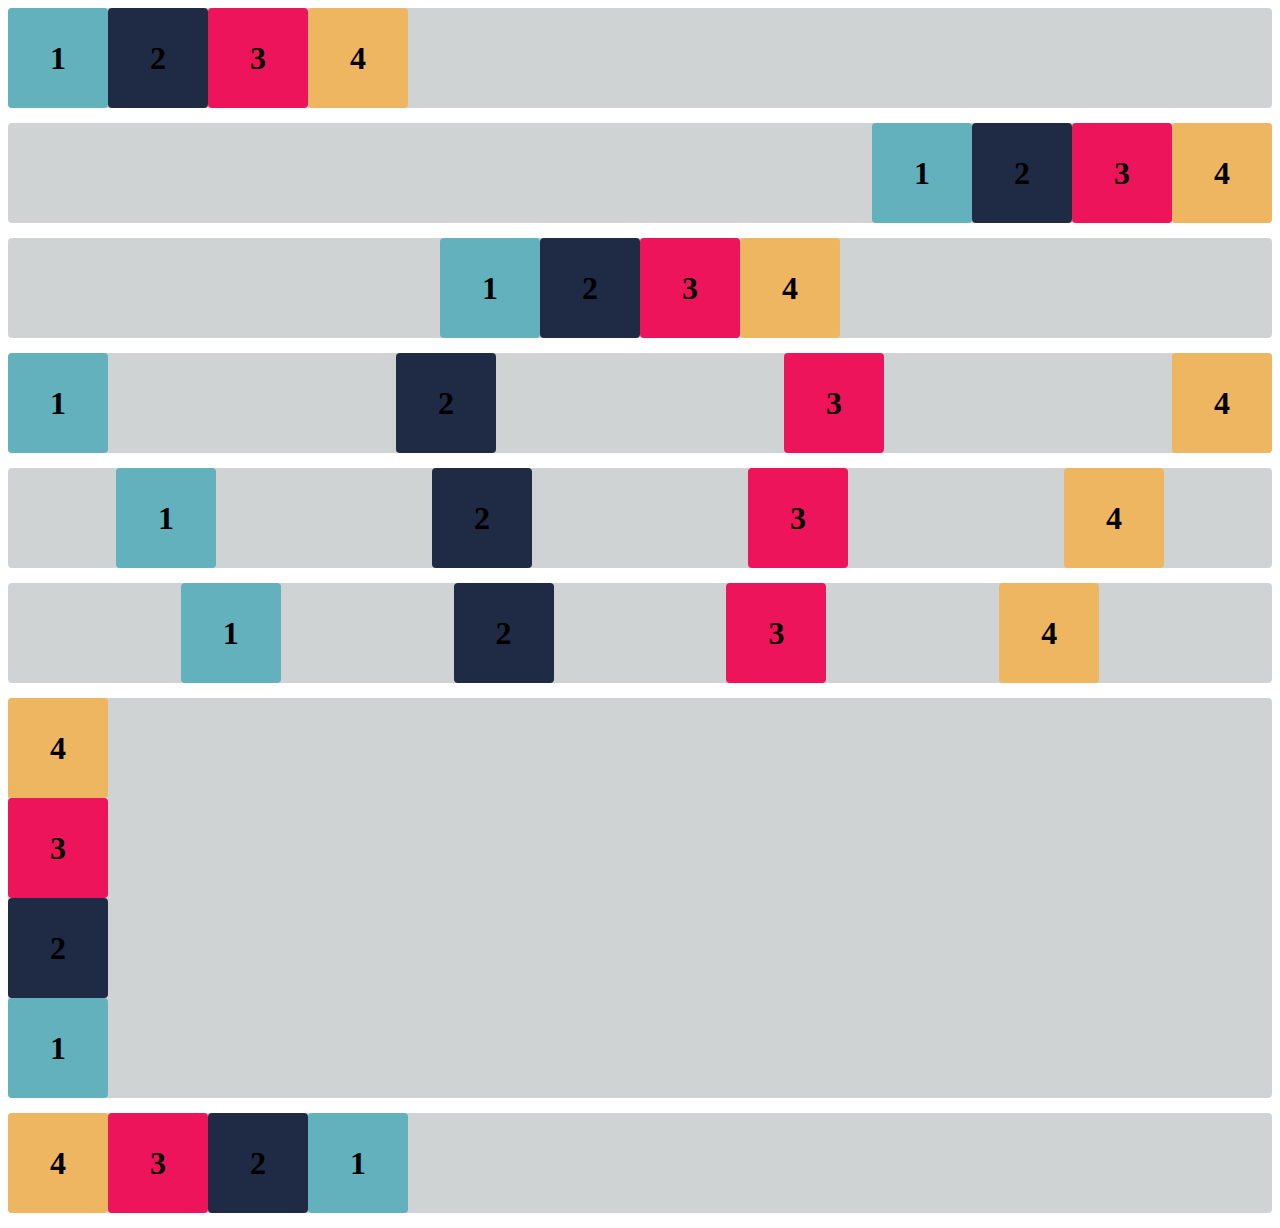
<file: EXERCICIO AULA 5/index.html>
<!DOCTYPE html>
<html lang="pt-BR">

<head>
    <meta charset="UTF-8">
    <meta http-equiv="X-UA-Compatible" content="IE=edge">
    <meta name="viewport" content="width=device-width, initial-scale=1.0">
    <title>Flex-box</title>
    <link rel="stylesheet" href="estilo.css">
</head>

<body>

    <div class="base container1">
        <div class="flex-item box1"><h1>1</h1></div>
        <div class="flex-item box2"><h1>2</h1></div>
        <div class="flex-item box3"><h1>3</h1></div>
        <div class="flex-item box4"><h1>4</h1></div>
    </div>
    <div class="base container2">
        <div class="flex-item box1"><h1>1</h1></div>
        <div class="flex-item box2"><h1>2</h1></div>
        <div class="flex-item box3"><h1>3</h1></div>
        <div class="flex-item box4"><h1>4</h1></div>
    </div>
    <div class="base container3">
        <div class="flex-item box1"><h1>1</h1></div>
        <div class="flex-item box2"><h1>2</h1></div>
        <div class="flex-item box3"><h1>3</h1></div>
        <div class="flex-item box4"><h1>4</h1></div>
    </div>
    <div class="base container4">
        <div class="flex-item box1"><h1>1</h1></div>
        <div class="flex-item box2"><h1>2</h1></div>
        <div class="flex-item box3"><h1>3</h1></div>
        <div class="flex-item box4"><h1>4</h1></div>
    </div>
    <div class="base container5">
        <div class="flex-item box1"><h1>1</h1></div>
        <div class="flex-item box2"><h1>2</h1></div>
        <div class="flex-item box3"><h1>3</h1></div>
        <div class="flex-item box4"><h1>4</h1></div>
    </div>
    <div class="base container6">
        <div class="flex-item box1"><h1>1</h1></div>
        <div class="flex-item box2"><h1>2</h1></div>
        <div class="flex-item box3"><h1>3</h1></div>
        <div class="flex-item box4"><h1>4</h1></div>
    </div>

    <div class="base container-exercicioB">
        <div class="flex-item box1"><h1>1</h1></div>
        <div class="flex-item box2"><h1>2</h1></div>
        <div class="flex-item box3"><h1>3</h1></div>
        <div class="flex-item box4"><h1>4</h1></div>
    </div>
    <div class="base container-desafio">
        <div class="flex-item box1"><h1>1</h1></div>
        <div class="flex-item box2"><h1>2</h1></div>
        <div class="flex-item box3"><h1>3</h1></div>
        <div class="flex-item box4"><h1>4</h1></div>
    </div>


</body>

</html>
</file>
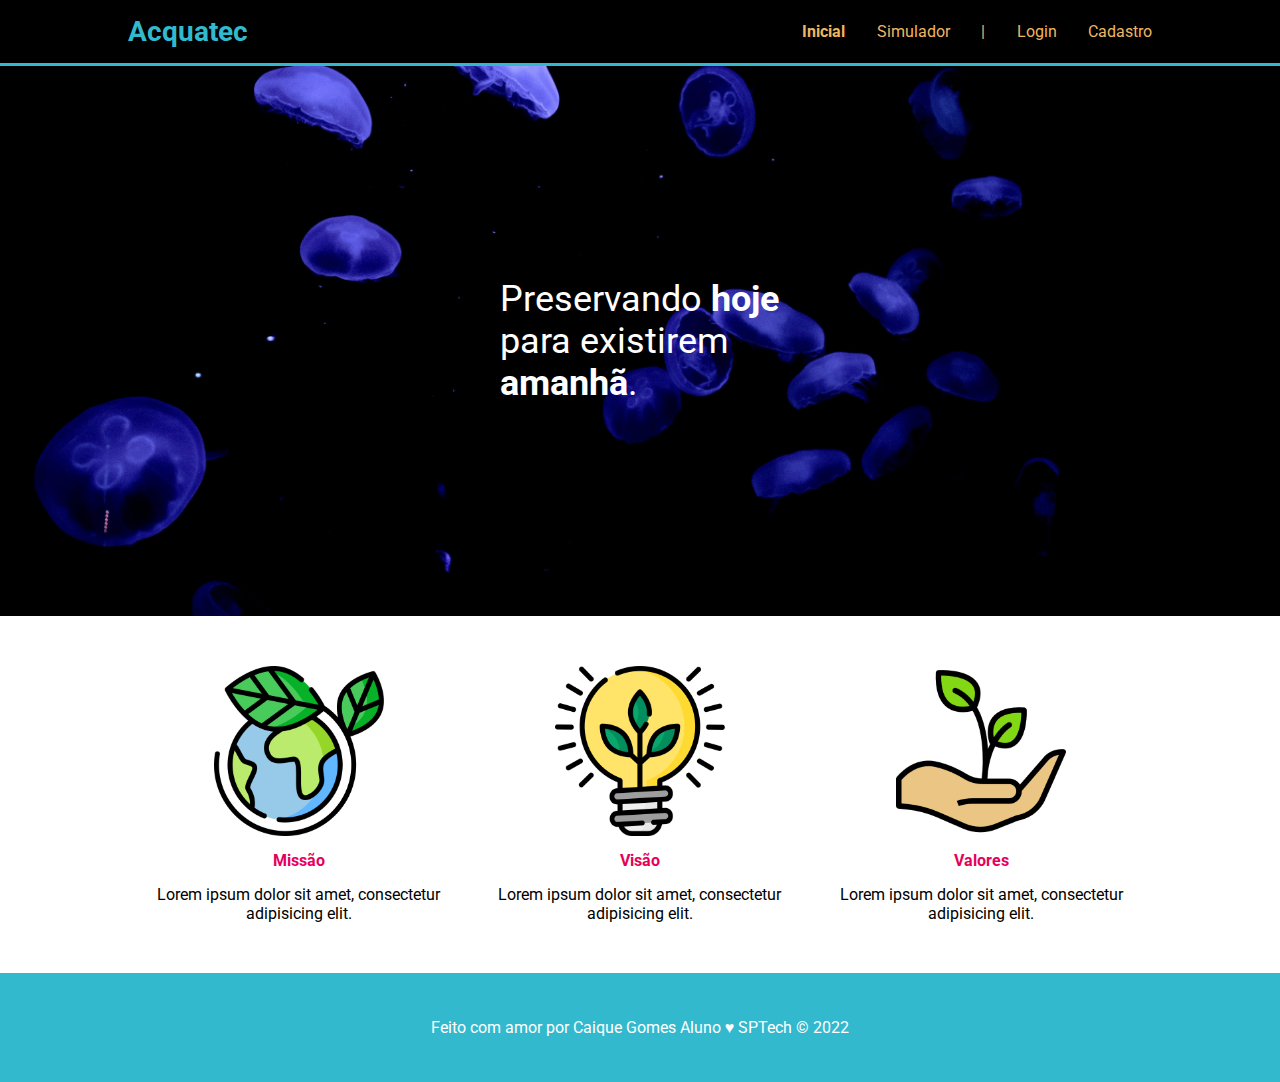
<file: EXERCICIOS _PI/EXERCICIO ACQUATEC/index.html>
<!DOCTYPE html>
<html lang="en">

<head>
  <meta charset="UTF-8" />
  <meta http-equiv="X-UA-Compatible" content="IE=edge" />
  <meta name="viewport" content="width=device-width, initial-scale=1.0" />
  <title>Acquatec</title>
  <link rel="stylesheet" href="css/estilo.css" />
  <link rel="stylesheet" href="css/estilo-gerais.css" />
  <link rel="preconnect" href="https://fonts.googleapis.com" />
  <link rel="preconnect" href="https://fonts.gstatic.com" crossorigin />
</head>

<body>
  <!--HEADER-->
  <header>
    <div class="container">
      <div class="titulo">
        <h1>Acquatec</h1>
      </div>

      <div class="navegacao">
        <ul>
          <li class="agora"><a href="index.html">Inicial</a></li>
          <li><a href="#">Simulador</a></li>
          <li>|</li>
          <li><a href="login.html">Login</a></li>
          <li><a href="cadastro.html">Cadastro</a></li>
        </ul>
      </div>
    </div>
  </header>
  <!--CONTEÚDO DA PÁGINA-->
  <main>
    <div class="banner">
      <div class="container">
        <p>Preservando <b>hoje</b> para existirem <b>amanhã</b>.</p>
      </div>
    </div>

    <div class="social">
      <div class="container">
        <div class="caixas">
          <div class="caixa">
            <img src="./css/assets/img/planet-earth_color.png" alt="Ícone da missão da Acquatec" />
            <h4>Missão</h4>
            <p>Lorem ipsum dolor sit amet, consectetur adipisicing elit.</p>
          </div>
          <div class="caixa">
            <img src="./css/assets/img/lightbulb_color.png" alt="Ícone da visão da Acquatec" />
            <h4>Visão</h4>
            <p>Lorem ipsum dolor sit amet, consectetur adipisicing elit.</p>
          </div>
          <div class="caixa">
            <img src="./css/assets/img/growth_color.png" alt="Ícone dos valores da Acquatec" />
            <h4>Valores</h4>
            <p>Lorem ipsum dolor sit amet, consectetur adipisicing elit.</p>
          </div>
        </div>
      </div>
    </div>
  </main>
  <!--RODAPÉ/FOOTER-->
  <footer>
    <div class="container">
      <p>Feito com amor por Caique Gomes Aluno &hearts; SPTech &copy; 2022</p>
    </div>
  </footer>
</body>

</html>
</file>
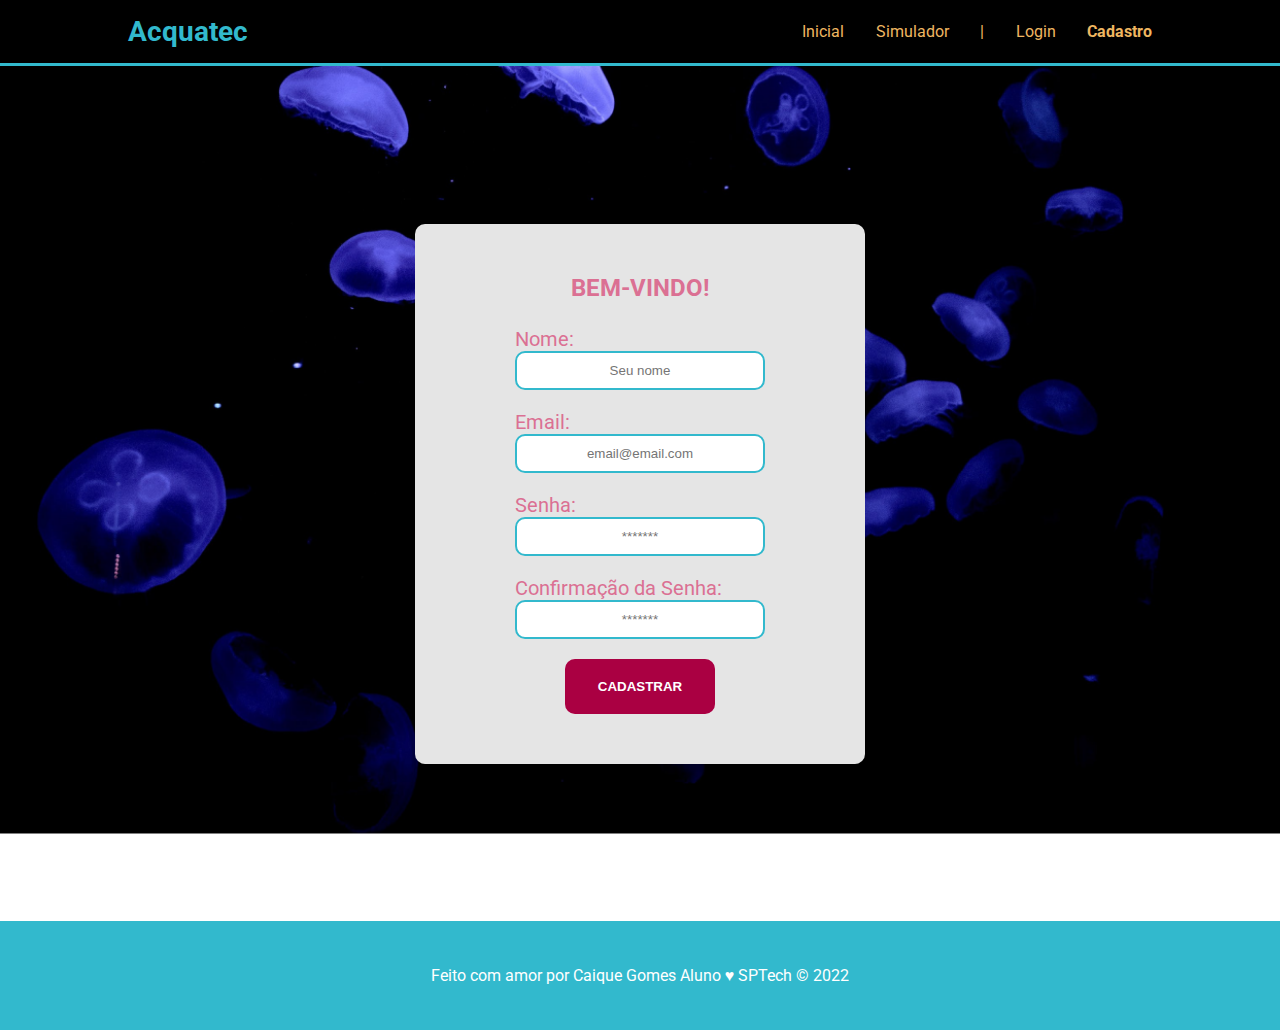
<file: EXERCICIOS _PI/EXERCICIO ACQUATEC/cadastro.html>
<!DOCTYPE html>
<html lang="en">

<head>
    <meta charset="UTF-8">
    <meta http-equiv="X-UA-Compatible" content="IE=edge">
    <meta name="viewport" content="width=device-width, initial-scale=1.0">
    <title>CADASTRO</title>
    <link rel="stylesheet" href="css/estilo-gerais.css" />
    <link rel="stylesheet" href="css/cadastro.css" />
</head>

<body>
    <!--HEADER-->
    <header>
        <div class="container">
            <div class="titulo">
                <h1>Acquatec</h1>
            </div>

            <div class="navegacao">
                <ul>
                    <li><a href="index.html">Inicial</a></li>
                    <li><a href="#">Simulador</a></li>
                    <li>|</li>
                    <li><a href="login.html">Login</a></li>
                    <li class="agora"><a href="cadastro.html">Cadastro</a></li>
                </ul>
            </div>
        </div>
    </header>
    <!--CONTEÚDO DA PÁGINA-->
    <main>
        <section class="banner">
            <div class="container">
                <div class="caixa-formulario">
                    <h2>BEM-VINDO!</h2>
                    <div class="campo">
                        <label for="nome">Nome:</label>
                        <input type="nome" name="nome" id="nome" placeholder="Seu nome" style="text-align:center" />
                    </div>
                    <div class="campo">
                        <label for="email">Email:</label>
                        <input type="email" name="email" id="email" placeholder="email@email.com"
                            style="text-align:center" />
                    </div>
                    <div class="campo">
                        <label for="senha">Senha:</label>
                        <input type="password" name="senha" id="senha" placeholder="*******"
                            style="text-align:center" />
                    </div>
                    <div class="campo">
                        <label for="senha">Confirmação da Senha:</label>
                        <input type="password" name="senha" id="senha" placeholder="*******"
                            style="text-align:center" />
                    </div>
                    <button>CADASTRAR</button>
                </div>
            </div>
        </section>
    </main>
    <!--RODAPÉ/FOOTER-->
    <footer>
        <div class="container">
            <p>Feito com amor por Caique Gomes Aluno &hearts; SPTech &copy; 2022</p>
        </div>
    </footer>
</body>

</html>

</body>

</html>
</file>
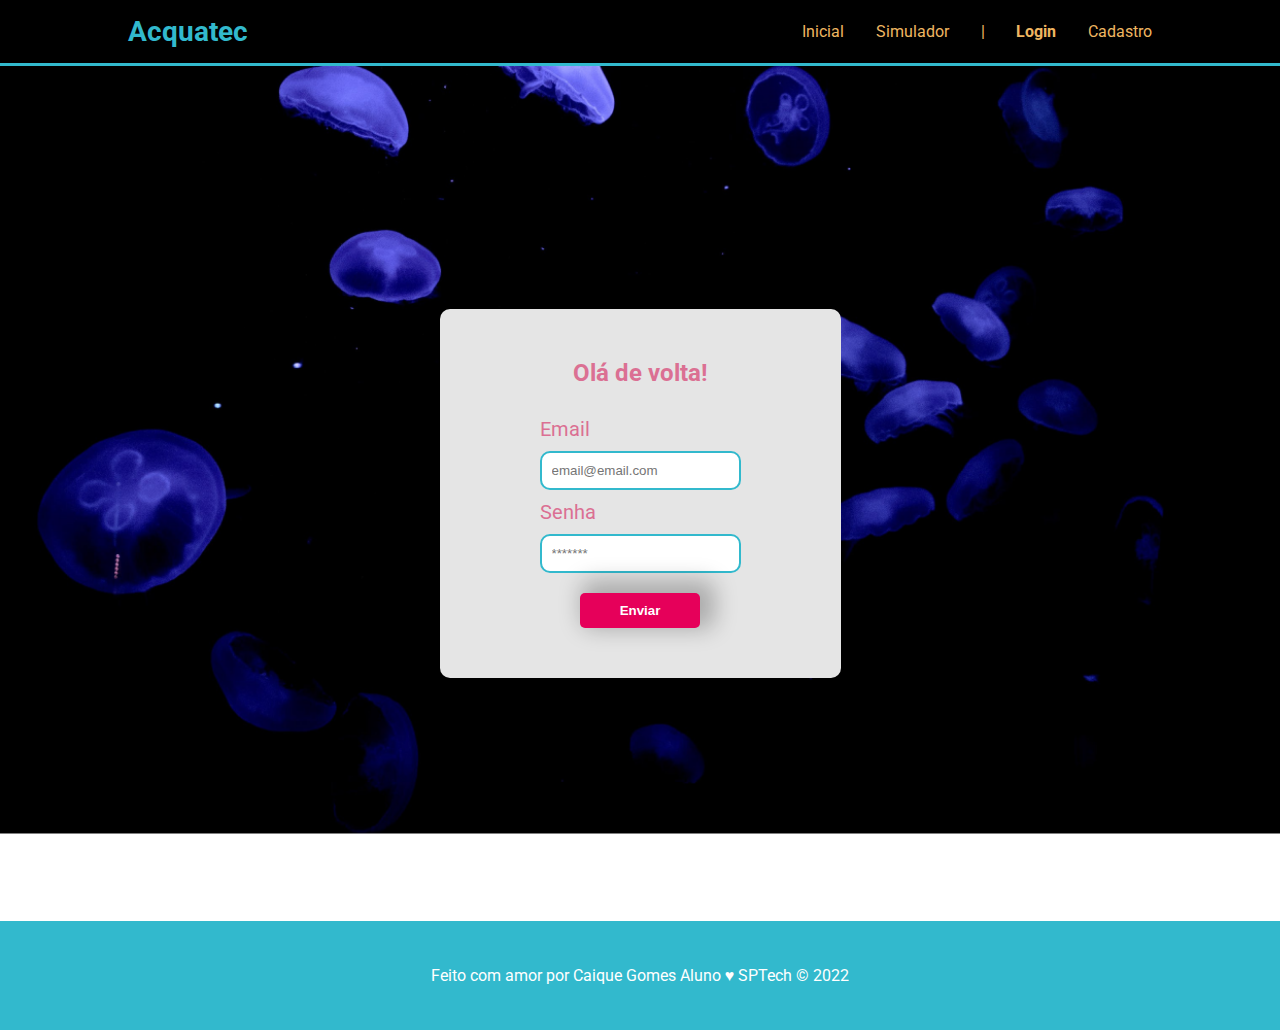
<file: EXERCICIOS _PI/EXERCICIO ACQUATEC/login.html>
<!DOCTYPE html>
<html lang="en">
  <head>
    <meta charset="UTF-8" />
    <meta http-equiv="X-UA-Compatible" content="IE=edge" />
    <meta name="viewport" content="width=device-width, initial-scale=1.0" />
    <title>Acquatec</title>
    <link rel="stylesheet" href="css/estilo-gerais.css" />
    <link rel="stylesheet" href="css/login.css" />
  </head>
  <body>
    <!--HEADER-->
    <header>
      <div class="container">
        <div class="titulo">
          <h1>Acquatec</h1>
        </div>

        <div class="navegacao">
          <ul>
            <li><a href="index.html">Inicial</a></li>
            <li><a href="#">Simulador</a></li>
            <li>|</li>
            <li class="agora"><a href="login.html">Login</a></li>
            <li><a href="cadastro.html">Cadastro</a></li>
          </ul>
        </div>
      </div>
    </header>
    <!--CONTEÚDO DA PÁGINA-->
    <main>
      <section class="banner">
        <div class="container">
          <div class="caixa-formulario">
            <h2>Olá de volta!</h2>
            <div class="campo">
              <label for="email">Email</label>
              <input
                type="email"
                name="email"
                id="email"
                placeholder="email@email.com"
              />
            </div>
            <div class="campo">
              <label for="senha">Senha</label>
              <input
                type="password"
                name="senha"
                id="senha"
                placeholder="*******"
              />
            </div>
            <button>Enviar</button>
          </div>
        </div>
      </section>
    </main>
    <!--RODAPÉ/FOOTER-->
    <footer>
      <div class="container">
        <p>Feito com amor por Caique Gomes Aluno &hearts; SPTech &copy; 2022</p>
      </div>
    </footer>
  </body>
</html>
</file>
<file: EXERCICIO AULA 5/estilo.css>
.flex-item {
    width: 100px;
    height: 100px;
    border-radius: 4px;
    display: flex;
    align-items: center;
}

.base {
    margin-bottom: 15px;
    background-color: #d0d3d4;
    border-radius: 4px;
    display: flex;
}

.box1 {
    background-color: #63b1bc;
}

.box2 {
    background-color: #1f2a44;
}

.box3 {
    background-color: #ed145b;
}

.box4 {
    background-color: #efb661;
}

h1 {
    margin: auto;
}

/* Insira o código abaixo */

 .container1 {
    justify-content: flex-start;
}

.container2 {
    justify-content: flex-end;
}

.container3 {
    justify-content: center;
}

.container4 {
    justify-content: space-between;
}
.container5 {
    justify-content: space-around;
}
.container6 {
    justify-content: space-evenly;
} 

.container-exercicioB{
    flex-direction: column-reverse;
}

.container-desafio{
    flex-direction: row-reverse;
    justify-content: left;

}
</file>
<file: EXERCICIOS _PI/EXERCICIO ACQUATEC/css/estilo.css>
/*CONTEÚDO DA PÁGINA*/

/*BANNER*/

.banner {
  background-image: url("./assets/img/bg-jelly-fish-para_outras_pags.png");
  padding: 100px 0;
  background-size: cover;
}

.banner .container {
  height: 350px;
  align-items: center;
  justify-content: center;
}

.banner p {
  width: 280px;
  color: #fff;
  font-size: 36px;
}
.social .container {
  justify-content: center;
}
/*SOCIAL*/
.social {
  margin: 50px 0;
}

.social .caixas {
  display: flex;
}

.caixa {
  display: flex;
  flex-direction: column;
  align-items: center;
  margin: 0 15px;
}

.caixa h4 {
  margin: 15px 0;
  color: #e6005a;
}

.caixa p {
  text-align: center;
}

.caixa img {
  width: 170px;
}
</file>
<file: EXERCICIOS _PI/EXERCICIO ACQUATEC/css/estilo-gerais.css>
/*CONFIGURAÇÕES INICIAIS*/
@import url("https://fonts.googleapis.com/css2?family=Roboto:wght@100;300;400;500;700;900&display=swap");

* {
  margin: 0;
  padding: 0;
  box-sizing: border-box;
}

body {
  font-family: "Roboto", sans-serif;
}

/*HEADER*/
header {
  padding: 15px 0;
  background-color: black;
  border-bottom: 3px solid #32b9cd;
}

.container {
  width: 80%;
  margin: 0 auto;
  display: flex;
  flex-direction: row;
  align-items: center;
  justify-content: space-between;
}

.titulo {
  color: #32b9cd;
  font-size: 14px;
}

.navegacao {
  width: 350px;
  color: #efb661;
}

.navegacao ul {
  list-style: none;
  display: flex;
  justify-content: space-between;
}

.navegacao a {
  color: #efb661;
  text-decoration: none;
}

.navegacao ul li {
  font-size: 1rem;
  cursor: pointer;
}

.agora {
  font-weight: bold;
}

/*RODAPÉ/FOOTER*/

footer {
  padding: 45px 0;
  background-color: #32b9cd;
}

footer .container {
  justify-content: center;
}

footer p {
  color: #fff;
}
</file>
<file: EXERCICIOS _PI/EXERCICIO ACQUATEC/css/cadastro.css>
.banner {
    background-image: url("./assets/img/bg-jelly-fish-para_outras_pags.png");
    padding: 100px 0;
    background-size: cover;
    height: 95vh;
  }
  
  .banner .container {
    height: 100%;
    align-items: center;
    justify-content: center;
  }
  
  .caixa-formulario {
    background-color: #e5e5e5;
    padding: 50px 100px;
    border-radius: 10px;
    display: flex;
    flex-direction: column;
    align-items: center;
    justify-content: center;
  }
  
  .caixa-formulario h2 {
    color: palevioletred;
    margin-bottom: 5px;
  }
  
  .campo {
    display: flex;
    flex-direction: column;
    align-items: flex-start;
    justify-content: flex-start;
  }
  
  .campo label {
    color: palevioletred;
    font-size: 20px;
    padding-top: 20px;
  }
  

  .campo input {
    width: 250px;
    padding: 10px;
    border-radius: 10px;
    border: 2px solid #32b9cd;
  }
  
  .caixa-formulario button {
    margin-top: 20px;
    width: 120px;
    color: #fff;
    background-color: #e6005a;
    padding: 10px 20px;
    font-weight: bold;
    border: none;
    border-radius: 5px;
    cursor: pointer;
    box-shadow: 8px -6px 22px 7px rgba(0, 0, 0, 0.25);
  }
  

  .caixa-formulario button {
    margin-top: 20px;
    width: 150px;
    color: #FFF;
    background-color: #E6005A;
    border-radius: 10px;
    padding: 20px 20px;
    border: none;
    font-weight: bold;
    cursor: pointer;
    box-shadow: 5px 10px 61px 32px rgba(0,0,0,0.26) inset;
-webkit-box-shadow: 5px 10px 61px 32px rgba(0,0,0,0.26) inset;
-moz-box-shadow: 5px 10px 61px 32px rgba(0,0,0,0.26) inset;


}
.caixa-formulario button:hover {
opacity: 30;
transition: 10s;
box-shadow: 5px 8px 22px 9px rgba(0,0,0,0.35);
-webkit-box-shadow: 5px 8px 22px 9px rgba(0,0,0,0.35);
-moz-box-shadow: 5px 8px 22px 9px rgba(0,0,0,0.35);
}
</file>
<file: EXERCICIOS _PI/EXERCICIO ACQUATEC/css/login.css>
.banner {
  background-image: url("./assets/img/bg-jelly-fish-para_outras_pags.png");
  padding: 100px 0;
  background-size: cover;
  height: 95vh;
}

.banner .container {
  height: 100%;
  align-items: center;
  justify-content: center;
}

.caixa-formulario {
  background-color: #e5e5e5;
  padding: 50px 100px;
  border-radius: 10px;
  display: flex;
  flex-direction: column;
  align-items: center;
  justify-content: center;
}

.caixa-formulario h2 {
  color: palevioletred;
  margin-bottom: 20px;
}

.campo {
  display: flex;
  flex-direction: column;
  align-items: flex-start;
  justify-content: flex-start;
}

.campo label {
  color: palevioletred;
  font-size: 20px;
  padding: 10px 0;
}

.campo input {
  padding: 10px;
  border-radius: 10px;
  border: 2px solid #32b9cd;
}

.caixa-formulario button {
  margin-top: 20px;
  width: 120px;
  color: #fff;
  background-color: #e6005a;
  padding: 10px 20px;
  font-weight: bold;
  border: none;
  border-radius: 5px;
  cursor: pointer;
  box-shadow: 8px -6px 22px 7px rgba(0, 0, 0, 0.25);
}

.caixa-formulario button:hover {
  opacity: 0.8;
}
</file>
